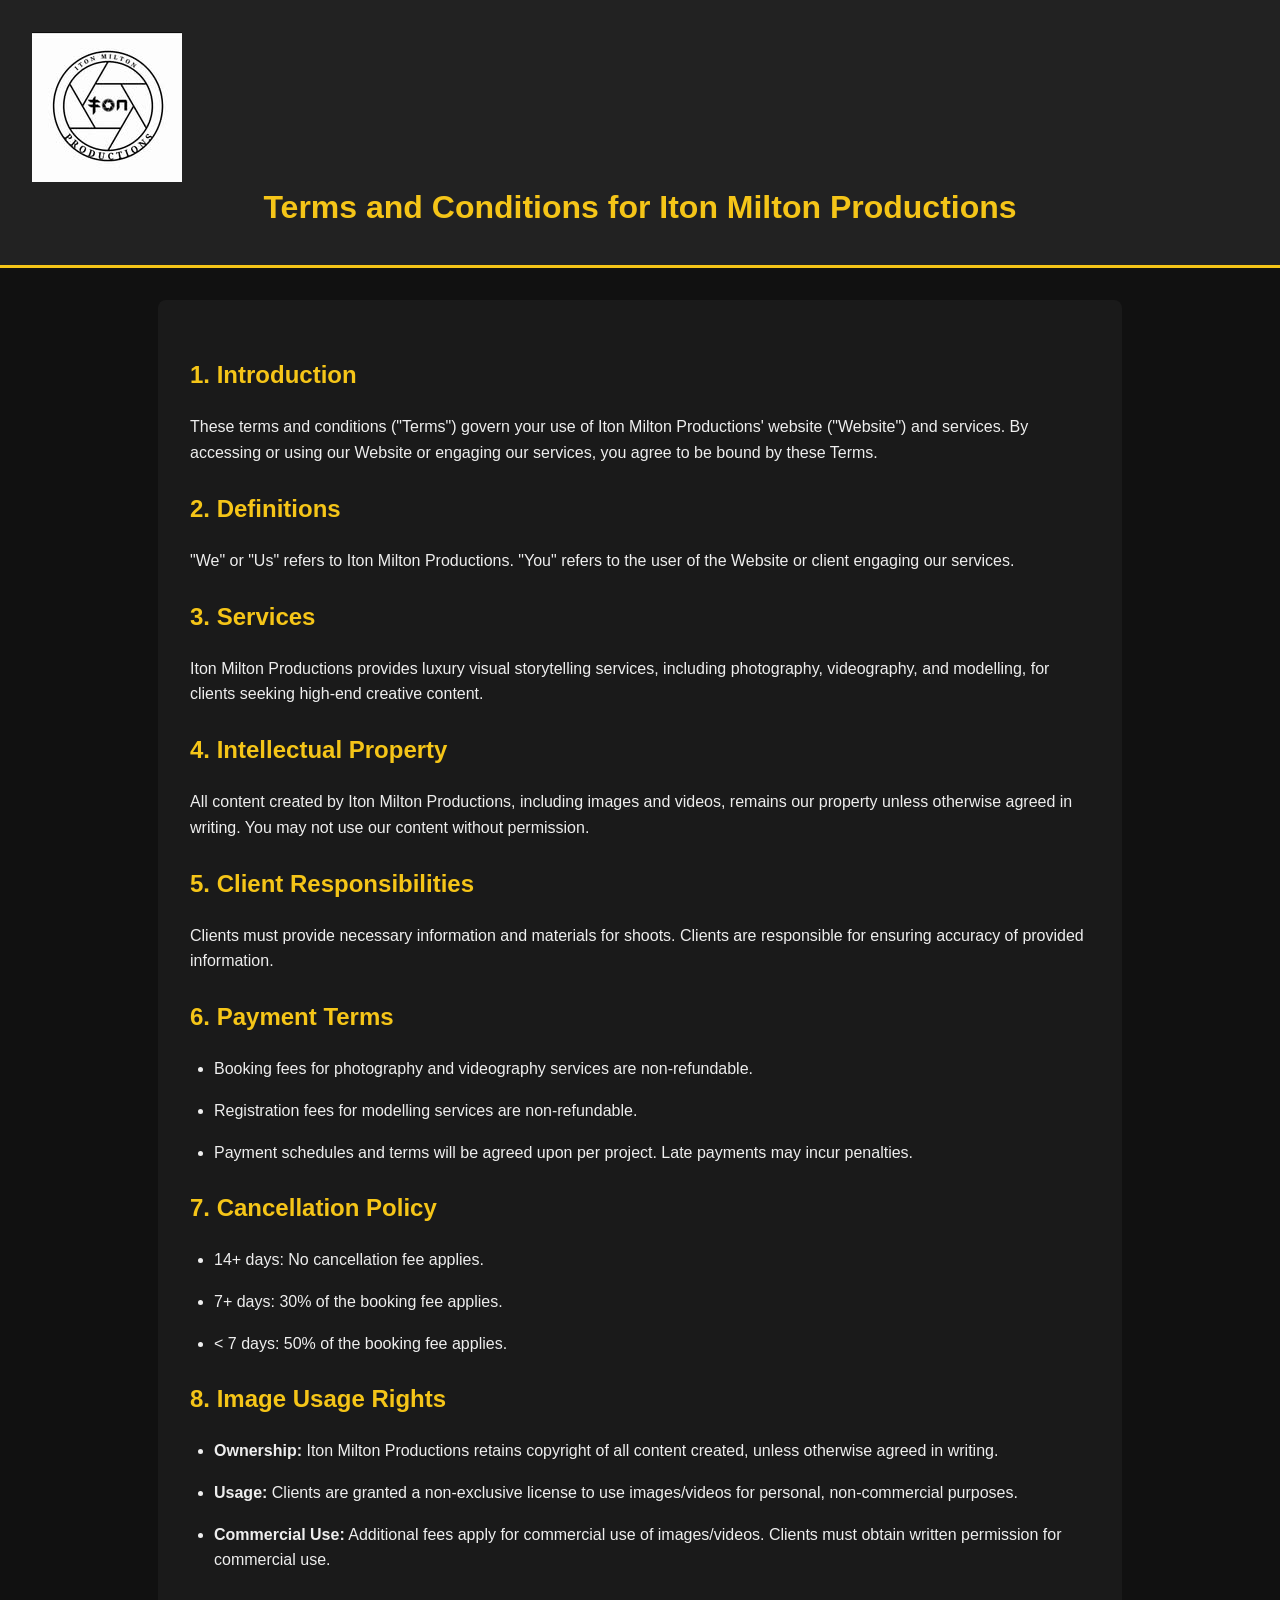
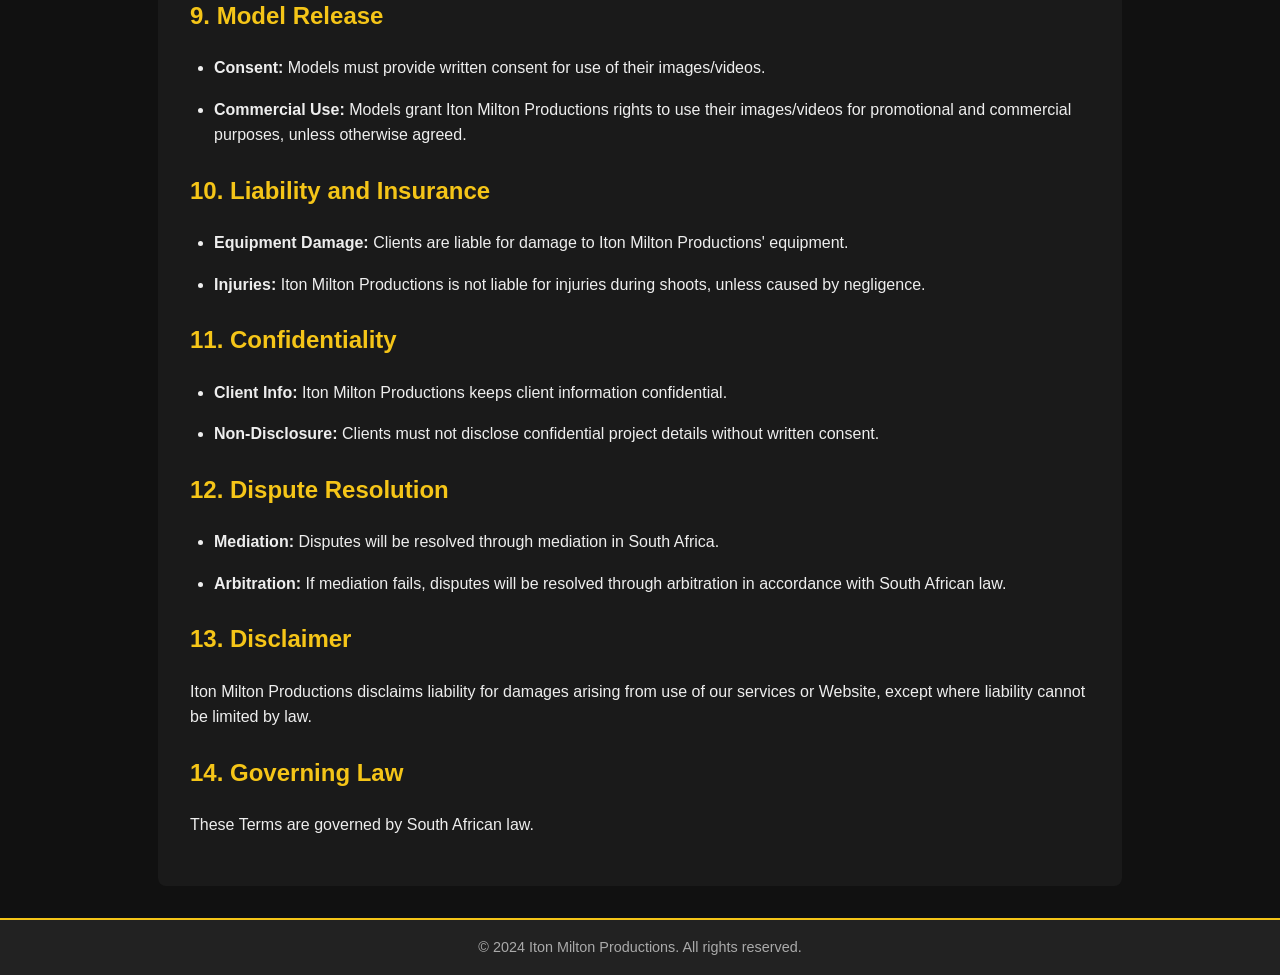
<file: TermsAndConditions.html>
<!DOCTYPE html>
<html lang="en">
<head>
    <meta charset="UTF-8">
    <meta name="viewport" content="width=device-width, initial-scale=1.0">
    <title>Terms & Conditions | Iton Milton Productions</title>
    <link rel="icon" href="branding/logo.jpg" type="image/x-icon">
    <style>
        body {
            font-family: Arial, sans-serif;
            background-color: #111;
            color: #eee;
            margin: 0;
            padding: 0;
            line-height: 1.6;
        }
        header {
            background: #222;
            padding: 2rem;
            text-align: center;
            border-bottom: 3px solid #f5c518;
        }
        header h1 {
            margin: 0;
            font-size: 2rem;
            color: #f5c518;
        }
        main {
            max-width: 900px;
            margin: 2rem auto;
            padding: 2rem;
            background: #1a1a1a;
            border-radius: 8px;
        }
        h2 {
            color: #f5c518;
            margin-top: 1.5rem;
        }
        p, li {
            margin-bottom: 1rem;
        }
        ul {
            margin: 1rem 0;
            padding-left: 1.5rem;
        }
        footer {
            text-align: center;
            padding: 1rem;
            background: #222;
            border-top: 2px solid #f5c518;
            font-size: 0.9rem;
            color: #aaa;
        }
    </style>
</head>
<body>
<header>
    <img src="branding/logo.jpg" style="display: flex">
    <h1>Terms and Conditions for Iton Milton Productions</h1>
</header>

<main>
    <h2>1. Introduction</h2>
    <p>These terms and conditions ("Terms") govern your use of Iton Milton Productions' website ("Website") and services. By accessing or using our Website or engaging our services, you agree to be bound by these Terms.</p>

    <h2>2. Definitions</h2>
    <p>"We" or "Us" refers to Iton Milton Productions. "You" refers to the user of the Website or client engaging our services.</p>

    <h2>3. Services</h2>
    <p>Iton Milton Productions provides luxury visual storytelling services, including photography, videography, and modelling, for clients seeking high-end creative content.</p>

    <h2>4. Intellectual Property</h2>
    <p>All content created by Iton Milton Productions, including images and videos, remains our property unless otherwise agreed in writing. You may not use our content without permission.</p>

    <h2>5. Client Responsibilities</h2>
    <p>Clients must provide necessary information and materials for shoots. Clients are responsible for ensuring accuracy of provided information.</p>

    <h2>6. Payment Terms</h2>
    <ul>
        <li>Booking fees for photography and videography services are non-refundable.</li>
        <li>Registration fees for modelling services are non-refundable.</li>
        <li>Payment schedules and terms will be agreed upon per project. Late payments may incur penalties.</li>
    </ul>

    <h2>7. Cancellation Policy</h2>
    <ul>
        <li>14+ days: No cancellation fee applies.</li>
        <li>7+ days: 30% of the booking fee applies.</li>
        <li>&lt; 7 days: 50% of the booking fee applies.</li>
    </ul>

    <h2>8. Image Usage Rights</h2>
    <ul>
        <li><strong>Ownership:</strong> Iton Milton Productions retains copyright of all content created, unless otherwise agreed in writing.</li>
        <li><strong>Usage:</strong> Clients are granted a non-exclusive license to use images/videos for personal, non-commercial purposes.</li>
        <li><strong>Commercial Use:</strong> Additional fees apply for commercial use of images/videos. Clients must obtain written permission for commercial use.</li>
    </ul>

    <h2>9. Model Release</h2>
    <ul>
        <li><strong>Consent:</strong> Models must provide written consent for use of their images/videos.</li>
        <li><strong>Commercial Use:</strong> Models grant Iton Milton Productions rights to use their images/videos for promotional and commercial purposes, unless otherwise agreed.</li>
    </ul>

    <h2>10. Liability and Insurance</h2>
    <ul>
        <li><strong>Equipment Damage:</strong> Clients are liable for damage to Iton Milton Productions' equipment.</li>
        <li><strong>Injuries:</strong> Iton Milton Productions is not liable for injuries during shoots, unless caused by negligence.</li>
    </ul>

    <h2>11. Confidentiality</h2>
    <ul>
        <li><strong>Client Info:</strong> Iton Milton Productions keeps client information confidential.</li>
        <li><strong>Non-Disclosure:</strong> Clients must not disclose confidential project details without written consent.</li>
    </ul>

    <h2>12. Dispute Resolution</h2>
    <ul>
        <li><strong>Mediation:</strong> Disputes will be resolved through mediation in South Africa.</li>
        <li><strong>Arbitration:</strong> If mediation fails, disputes will be resolved through arbitration in accordance with South African law.</li>
    </ul>

    <h2>13. Disclaimer</h2>
    <p>Iton Milton Productions disclaims liability for damages arising from use of our services or Website, except where liability cannot be limited by law.</p>

    <h2>14. Governing Law</h2>
    <p>These Terms are governed by South African law.</p>
</main>

<footer>
    &copy; 2024 Iton Milton Productions. All rights reserved.
</footer>
</body>
</html>
</file>
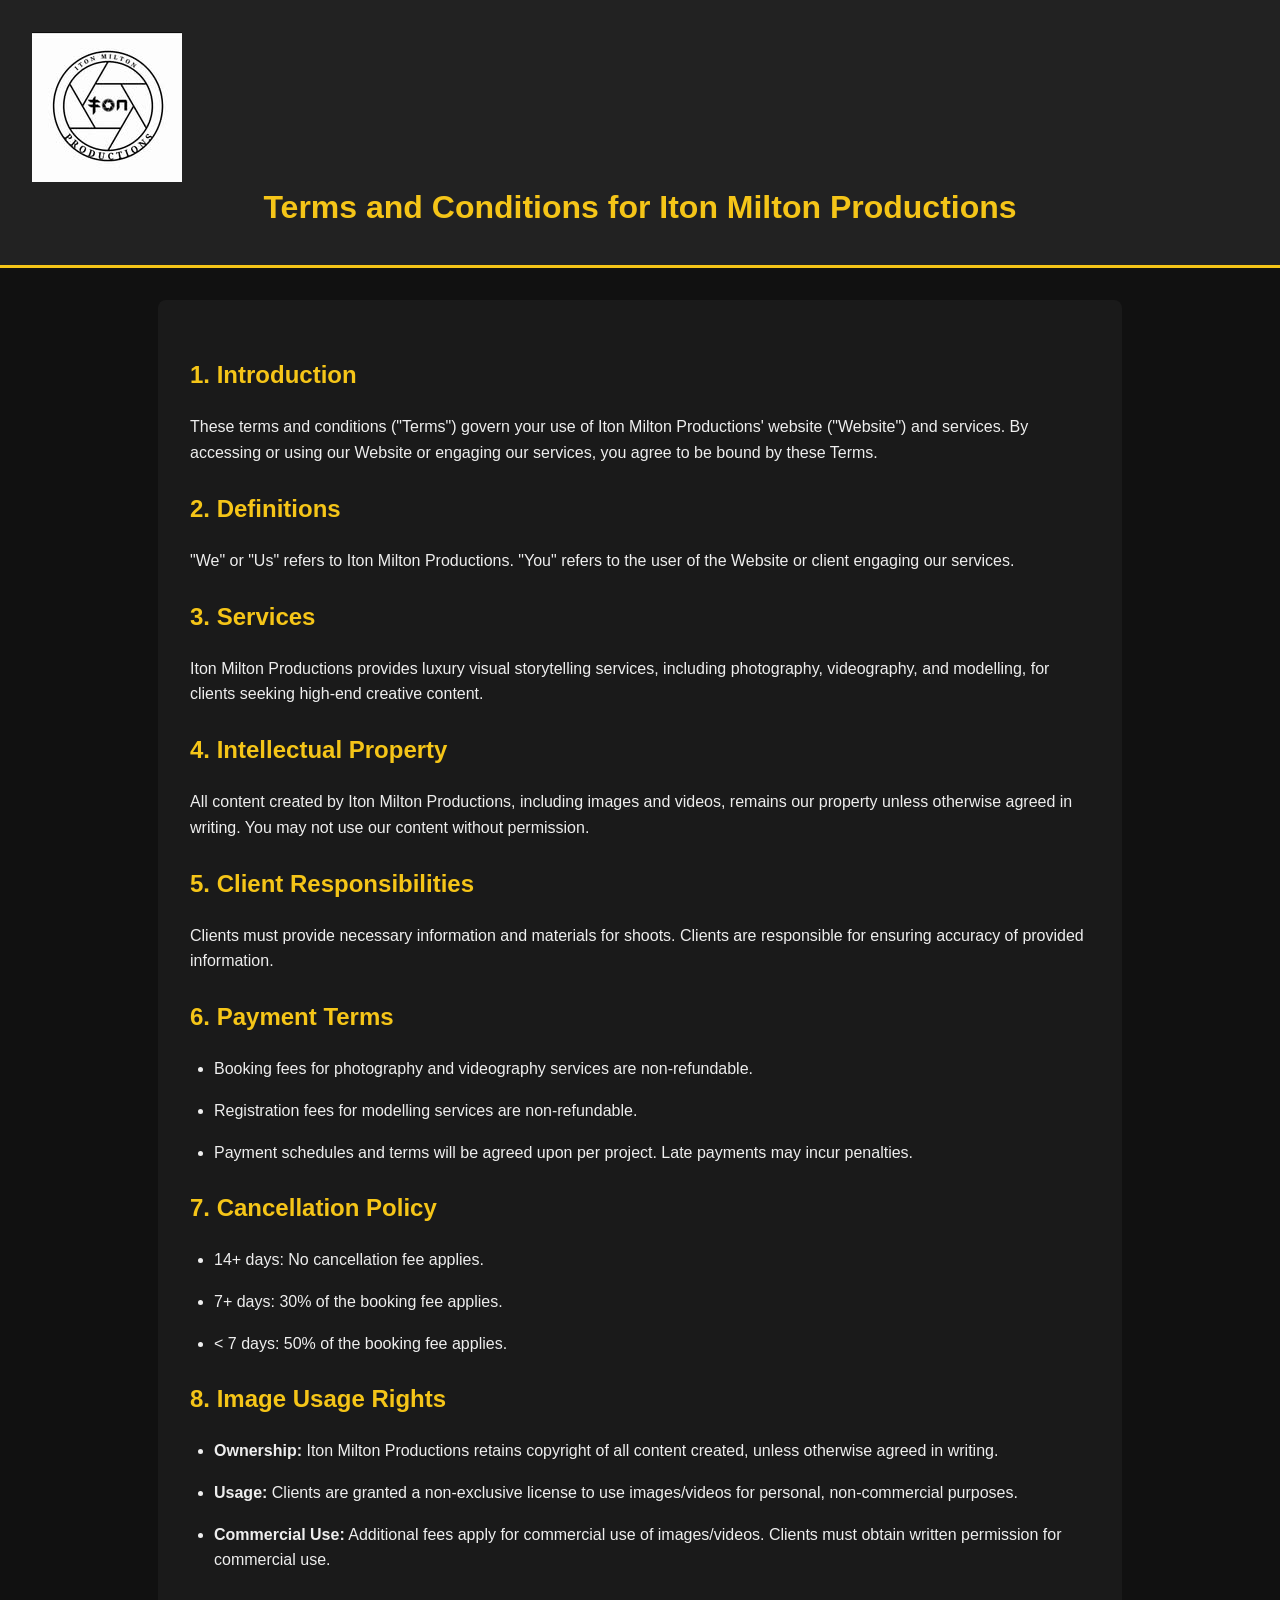
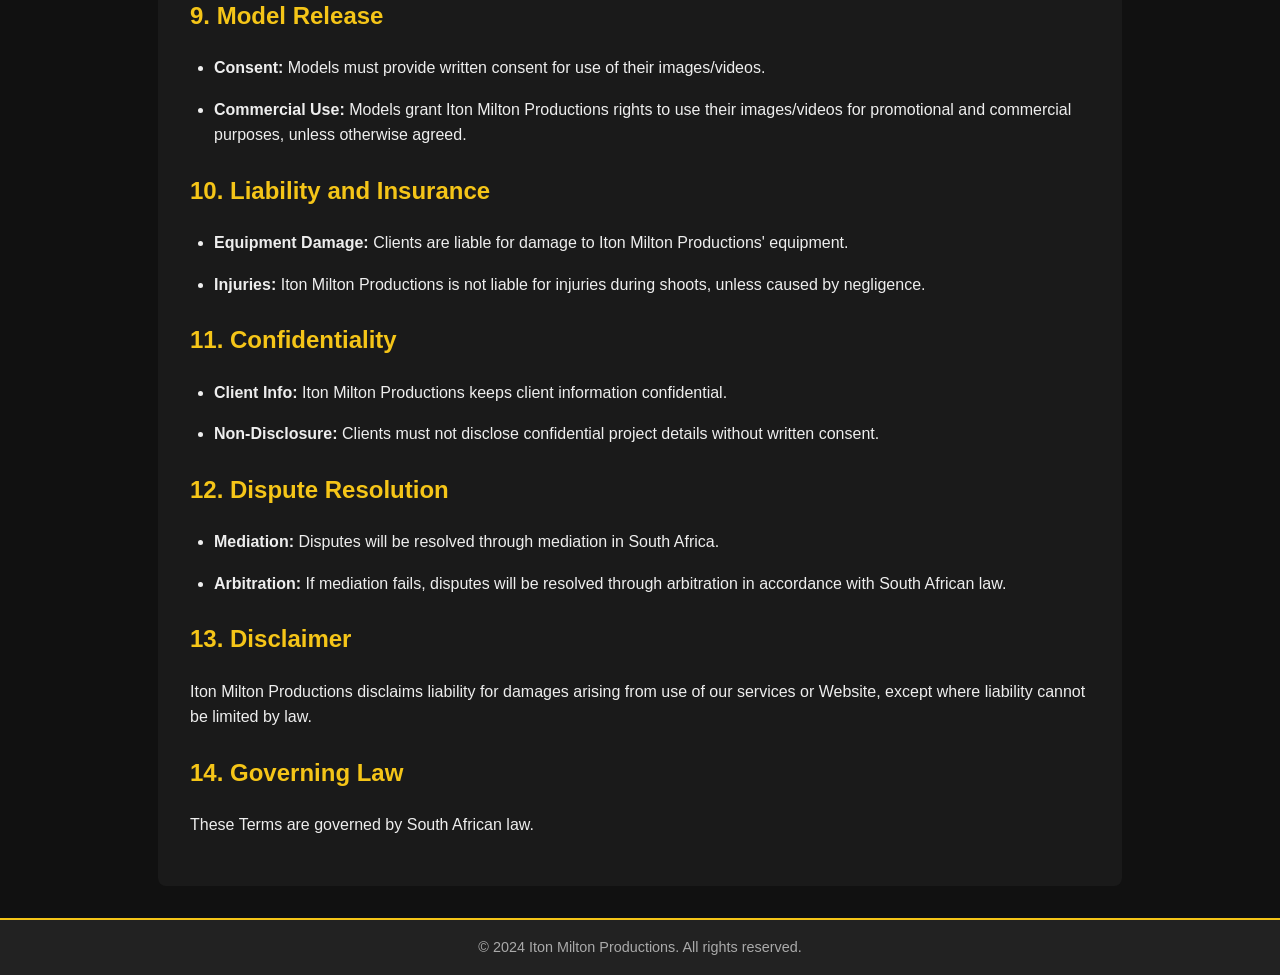
<file: ts&cs/TermsAndConditions.html>
<!DOCTYPE html>
<html lang="en">
<head>
    <meta charset="UTF-8">
    <meta name="viewport" content="width=device-width, initial-scale=1.0">
    <title>Terms & Conditions | Iton Milton Productions</title>
    <link rel="icon" href="../branding/logo.jpg" type="image/x-icon">
    <style>
        body {
            font-family: Arial, sans-serif;
            background-color: #111;
            color: #eee;
            margin: 0;
            padding: 0;
            line-height: 1.6;
        }
        header {
            background: #222;
            padding: 2rem;
            text-align: center;
            border-bottom: 3px solid #f5c518;
        }
        header h1 {
            margin: 0;
            font-size: 2rem;
            color: #f5c518;
        }
        main {
            max-width: 900px;
            margin: 2rem auto;
            padding: 2rem;
            background: #1a1a1a;
            border-radius: 8px;
        }
        h2 {
            color: #f5c518;
            margin-top: 1.5rem;
        }
        p, li {
            margin-bottom: 1rem;
        }
        ul {
            margin: 1rem 0;
            padding-left: 1.5rem;
        }
        footer {
            text-align: center;
            padding: 1rem;
            background: #222;
            border-top: 2px solid #f5c518;
            font-size: 0.9rem;
            color: #aaa;
        }
    </style>
</head>
<body>
<header>
    <img src="../branding/logo.jpg" style="display: flex">
    <h1>Terms and Conditions for Iton Milton Productions</h1>
</header>

<main>
    <h2>1. Introduction</h2>
    <p>These terms and conditions ("Terms") govern your use of Iton Milton Productions' website ("Website") and services. By accessing or using our Website or engaging our services, you agree to be bound by these Terms.</p>

    <h2>2. Definitions</h2>
    <p>"We" or "Us" refers to Iton Milton Productions. "You" refers to the user of the Website or client engaging our services.</p>

    <h2>3. Services</h2>
    <p>Iton Milton Productions provides luxury visual storytelling services, including photography, videography, and modelling, for clients seeking high-end creative content.</p>

    <h2>4. Intellectual Property</h2>
    <p>All content created by Iton Milton Productions, including images and videos, remains our property unless otherwise agreed in writing. You may not use our content without permission.</p>

    <h2>5. Client Responsibilities</h2>
    <p>Clients must provide necessary information and materials for shoots. Clients are responsible for ensuring accuracy of provided information.</p>

    <h2>6. Payment Terms</h2>
    <ul>
        <li>Booking fees for photography and videography services are non-refundable.</li>
        <li>Registration fees for modelling services are non-refundable.</li>
        <li>Payment schedules and terms will be agreed upon per project. Late payments may incur penalties.</li>
    </ul>

    <h2>7. Cancellation Policy</h2>
    <ul>
        <li>14+ days: No cancellation fee applies.</li>
        <li>7+ days: 30% of the booking fee applies.</li>
        <li>&lt; 7 days: 50% of the booking fee applies.</li>
    </ul>

    <h2>8. Image Usage Rights</h2>
    <ul>
        <li><strong>Ownership:</strong> Iton Milton Productions retains copyright of all content created, unless otherwise agreed in writing.</li>
        <li><strong>Usage:</strong> Clients are granted a non-exclusive license to use images/videos for personal, non-commercial purposes.</li>
        <li><strong>Commercial Use:</strong> Additional fees apply for commercial use of images/videos. Clients must obtain written permission for commercial use.</li>
    </ul>

    <h2>9. Model Release</h2>
    <ul>
        <li><strong>Consent:</strong> Models must provide written consent for use of their images/videos.</li>
        <li><strong>Commercial Use:</strong> Models grant Iton Milton Productions rights to use their images/videos for promotional and commercial purposes, unless otherwise agreed.</li>
    </ul>

    <h2>10. Liability and Insurance</h2>
    <ul>
        <li><strong>Equipment Damage:</strong> Clients are liable for damage to Iton Milton Productions' equipment.</li>
        <li><strong>Injuries:</strong> Iton Milton Productions is not liable for injuries during shoots, unless caused by negligence.</li>
    </ul>

    <h2>11. Confidentiality</h2>
    <ul>
        <li><strong>Client Info:</strong> Iton Milton Productions keeps client information confidential.</li>
        <li><strong>Non-Disclosure:</strong> Clients must not disclose confidential project details without written consent.</li>
    </ul>

    <h2>12. Dispute Resolution</h2>
    <ul>
        <li><strong>Mediation:</strong> Disputes will be resolved through mediation in South Africa.</li>
        <li><strong>Arbitration:</strong> If mediation fails, disputes will be resolved through arbitration in accordance with South African law.</li>
    </ul>

    <h2>13. Disclaimer</h2>
    <p>Iton Milton Productions disclaims liability for damages arising from use of our services or Website, except where liability cannot be limited by law.</p>

    <h2>14. Governing Law</h2>
    <p>These Terms are governed by South African law.</p>
</main>

<footer>
    &copy; 2024 Iton Milton Productions. All rights reserved.
</footer>
</body>
</html>
</file>
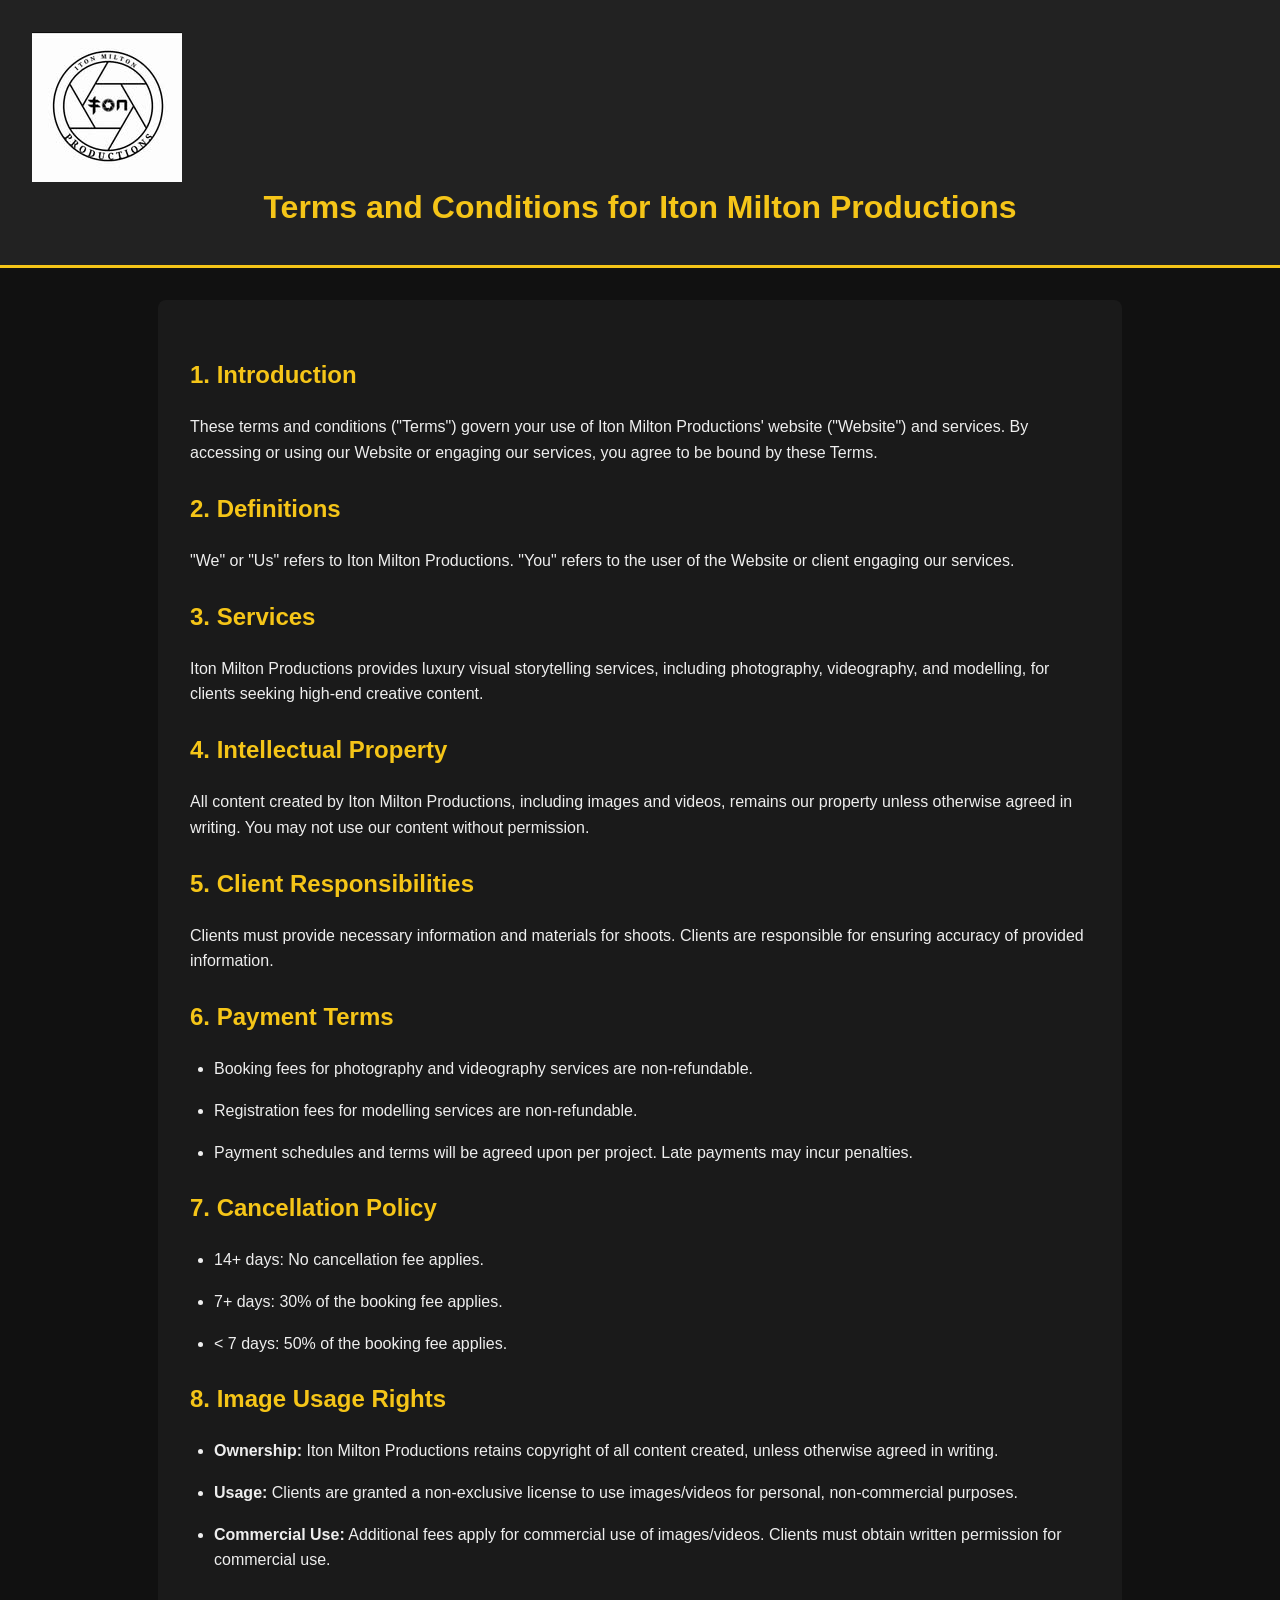
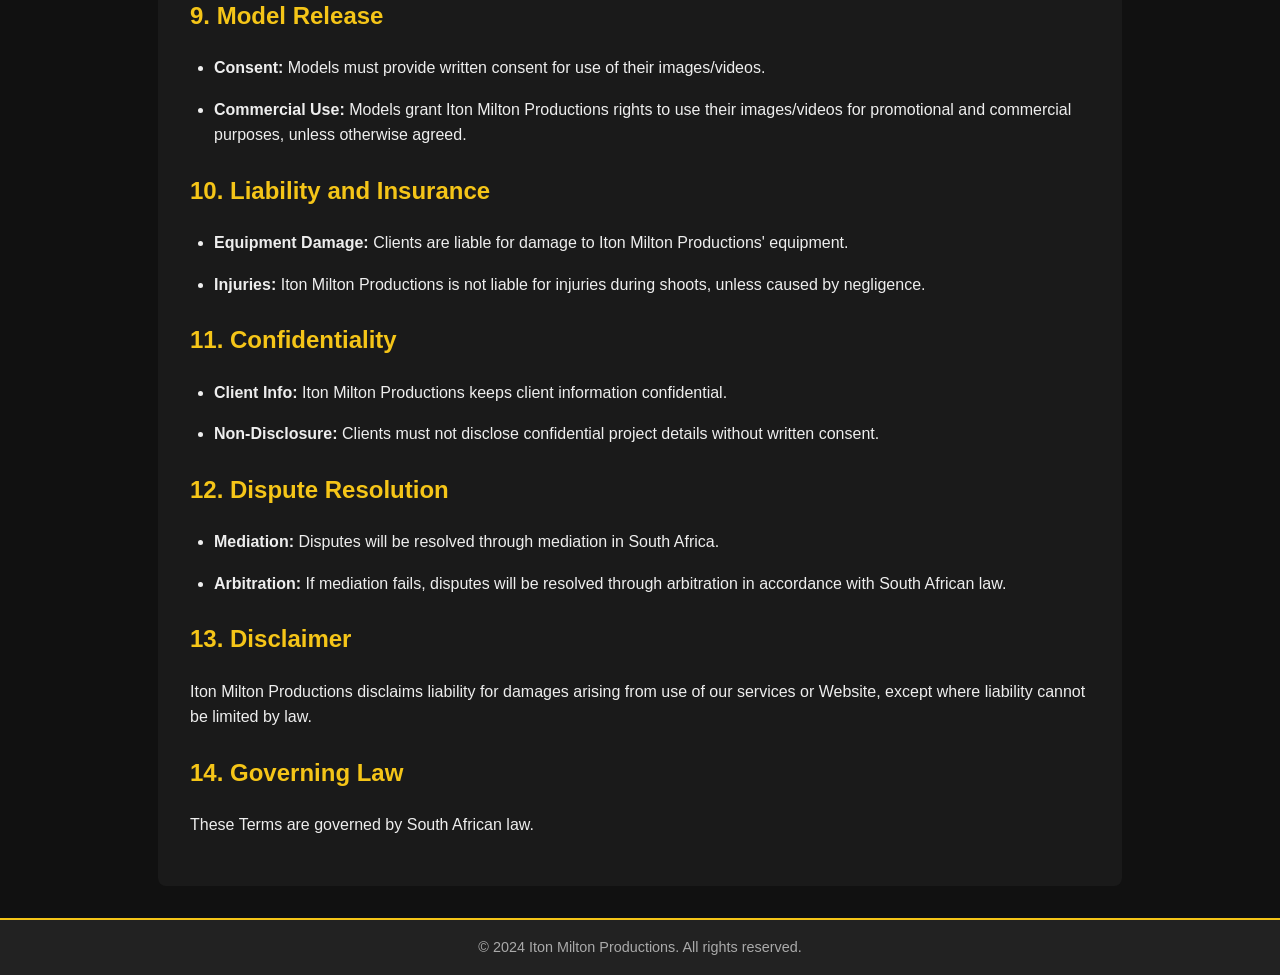
<file: src/main/resources/TermsAndConditions.html>
<!DOCTYPE html>
<html lang="en">
<head>
    <meta charset="UTF-8">
    <meta name="viewport" content="width=device-width, initial-scale=1.0">
    <title>Terms & Conditions | Iton Milton Productions</title>
    <link rel="icon" href="images/branding/logo.jpg" type="image/x-icon">
    <style>
        body {
            font-family: Arial, sans-serif;
            background-color: #111;
            color: #eee;
            margin: 0;
            padding: 0;
            line-height: 1.6;
        }
        header {
            background: #222;
            padding: 2rem;
            text-align: center;
            border-bottom: 3px solid #f5c518;
        }
        header h1 {
            margin: 0;
            font-size: 2rem;
            color: #f5c518;
        }
        main {
            max-width: 900px;
            margin: 2rem auto;
            padding: 2rem;
            background: #1a1a1a;
            border-radius: 8px;
        }
        h2 {
            color: #f5c518;
            margin-top: 1.5rem;
        }
        p, li {
            margin-bottom: 1rem;
        }
        ul {
            margin: 1rem 0;
            padding-left: 1.5rem;
        }
        footer {
            text-align: center;
            padding: 1rem;
            background: #222;
            border-top: 2px solid #f5c518;
            font-size: 0.9rem;
            color: #aaa;
        }
    </style>
</head>
<body>
<header>
    <img src="images/branding/logo.jpg" style="display: flex">
    <h1>Terms and Conditions for Iton Milton Productions</h1>
</header>

<main>
    <h2>1. Introduction</h2>
    <p>These terms and conditions ("Terms") govern your use of Iton Milton Productions' website ("Website") and services. By accessing or using our Website or engaging our services, you agree to be bound by these Terms.</p>

    <h2>2. Definitions</h2>
    <p>"We" or "Us" refers to Iton Milton Productions. "You" refers to the user of the Website or client engaging our services.</p>

    <h2>3. Services</h2>
    <p>Iton Milton Productions provides luxury visual storytelling services, including photography, videography, and modelling, for clients seeking high-end creative content.</p>

    <h2>4. Intellectual Property</h2>
    <p>All content created by Iton Milton Productions, including images and videos, remains our property unless otherwise agreed in writing. You may not use our content without permission.</p>

    <h2>5. Client Responsibilities</h2>
    <p>Clients must provide necessary information and materials for shoots. Clients are responsible for ensuring accuracy of provided information.</p>

    <h2>6. Payment Terms</h2>
    <ul>
        <li>Booking fees for photography and videography services are non-refundable.</li>
        <li>Registration fees for modelling services are non-refundable.</li>
        <li>Payment schedules and terms will be agreed upon per project. Late payments may incur penalties.</li>
    </ul>

    <h2>7. Cancellation Policy</h2>
    <ul>
        <li>14+ days: No cancellation fee applies.</li>
        <li>7+ days: 30% of the booking fee applies.</li>
        <li>&lt; 7 days: 50% of the booking fee applies.</li>
    </ul>

    <h2>8. Image Usage Rights</h2>
    <ul>
        <li><strong>Ownership:</strong> Iton Milton Productions retains copyright of all content created, unless otherwise agreed in writing.</li>
        <li><strong>Usage:</strong> Clients are granted a non-exclusive license to use images/videos for personal, non-commercial purposes.</li>
        <li><strong>Commercial Use:</strong> Additional fees apply for commercial use of images/videos. Clients must obtain written permission for commercial use.</li>
    </ul>

    <h2>9. Model Release</h2>
    <ul>
        <li><strong>Consent:</strong> Models must provide written consent for use of their images/videos.</li>
        <li><strong>Commercial Use:</strong> Models grant Iton Milton Productions rights to use their images/videos for promotional and commercial purposes, unless otherwise agreed.</li>
    </ul>

    <h2>10. Liability and Insurance</h2>
    <ul>
        <li><strong>Equipment Damage:</strong> Clients are liable for damage to Iton Milton Productions' equipment.</li>
        <li><strong>Injuries:</strong> Iton Milton Productions is not liable for injuries during shoots, unless caused by negligence.</li>
    </ul>

    <h2>11. Confidentiality</h2>
    <ul>
        <li><strong>Client Info:</strong> Iton Milton Productions keeps client information confidential.</li>
        <li><strong>Non-Disclosure:</strong> Clients must not disclose confidential project details without written consent.</li>
    </ul>

    <h2>12. Dispute Resolution</h2>
    <ul>
        <li><strong>Mediation:</strong> Disputes will be resolved through mediation in South Africa.</li>
        <li><strong>Arbitration:</strong> If mediation fails, disputes will be resolved through arbitration in accordance with South African law.</li>
    </ul>

    <h2>13. Disclaimer</h2>
    <p>Iton Milton Productions disclaims liability for damages arising from use of our services or Website, except where liability cannot be limited by law.</p>

    <h2>14. Governing Law</h2>
    <p>These Terms are governed by South African law.</p>
</main>

<footer>
    &copy; 2024 Iton Milton Productions. All rights reserved.
</footer>
</body>
</html>
</file>
